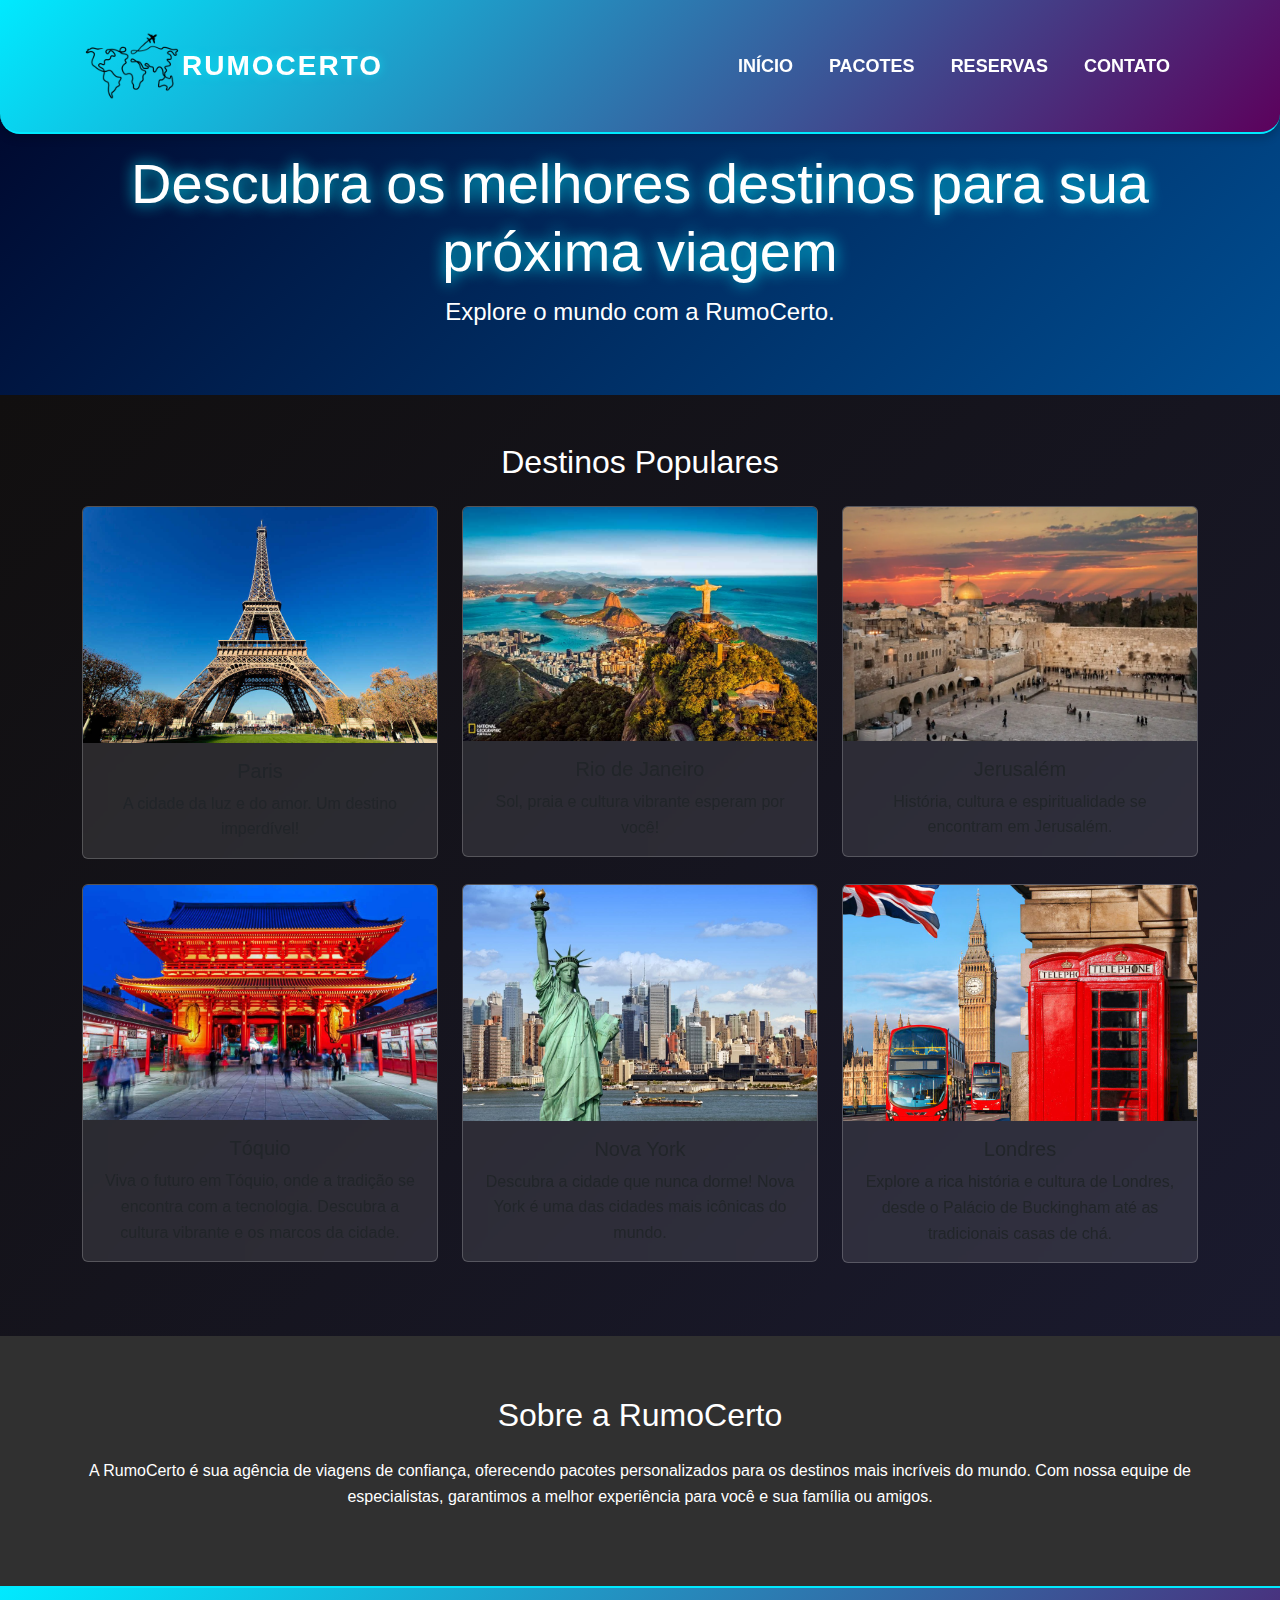
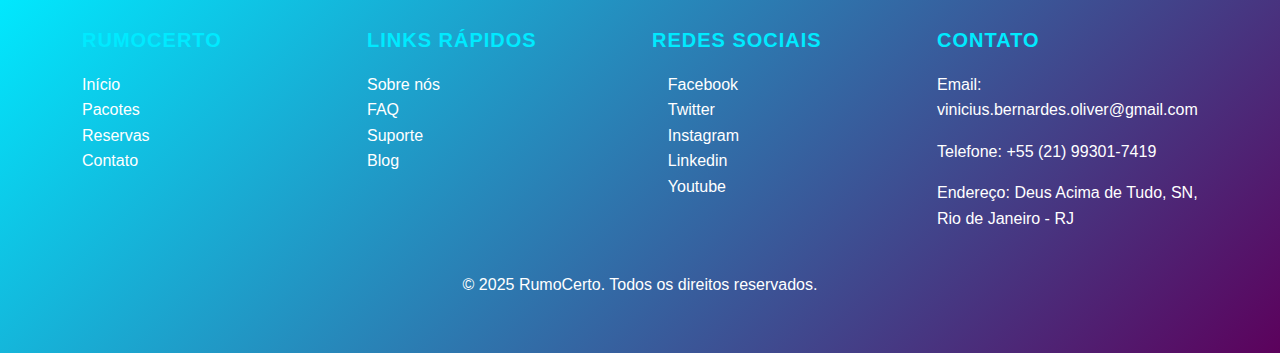
<file: index.html>
<!DOCTYPE html>
<html lang="pt-BR">

<head>
    <meta charset="UTF-8">
    <meta name="viewport" content="width=device-width, initial-scale=1.0">
    <meta name="description" content="RumoCerto - Agência de Viagens, seus destinos perfeitos esperam por você.">
    <meta name="author" content="RumoCerto">
    <title>RumoCerto - Agência de Viagens</title>
    <link href="https://cdn.jsdelivr.net/npm/bootstrap@5.3.0-alpha1/dist/css/bootstrap.min.css" rel="stylesheet">
    <link rel="stylesheet" href="/assets/css/styles.css">
    <link rel="stylesheet" href="/assets/css/reserva.css">
    <link rel="shortcut icon" href="/assets/img/11885846-removebg-preview.png" type="image/x-icon">
</head>

<body>
    <!-- Header (Cabeçalho) -->
    <header>
        <nav class="navbar navbar-expand-lg navbar-light bg-light">
            <div class="container">
                <div class="logo">
                    <img src="/assets/img/4-231-0e6fd5bdfa3566636716852013058630-1024-1024-removebg-preview (1).png"
                        alt="Logo Ekolab" style="max-width: 100px;">
                </div>
                <a class="navbar-brand" href="index.html">RumoCerto</a>
                <button class="navbar-toggler" type="button" data-bs-toggle="collapse" data-bs-target="#navbarNav"
                    aria-controls="navbarNav" aria-expanded="false" aria-label="Toggle navigation">
                    <span class="navbar-toggler-icon"></span>
                </button>
                <div class="collapse navbar-collapse" id="navbarNav">
                    <ul class="navbar-nav ms-auto">
                        <li class="nav-item"><a class="nav-link" href="index.html">Início</a></li>
                        <li class="nav-item"><a class="nav-link" href="pacotes.html">Pacotes</a></li>
                        <li class="nav-item"><a class="nav-link active" href="reserva.html">Reservas</a></li>
                        <li class="nav-item"><a class="nav-link" href="contato.html">Contato</a></li>
                    </ul>
                </div>
        </nav>
    </header>

    <!-- Main (Conteúdo principal) -->
    <main>

        <!-- Seção Hero -->
        <section class="hero text-center py-5"><br><br><br><br>
            <div class="container">
                <h1 class="display-4">Descubra os melhores destinos para sua próxima viagem</h1>
                <p class="lead">Explore o mundo com a RumoCerto.</p>
            </div>
        </section>

        <!-- Seção Destinos Populares -->
        <section class="destinos py-5">
            <div class="container text-center">
                <h2 class="mb-4">Destinos Populares</h2>
                <div class="row">
                    <div class="col-sm-4">
                        <div class="card">
                            <img src="/assets/img/pontos-turisticos-paris.jpg" class="card-img-top" alt="Paris">
                            <div class="card-body">
                                <h5 class="card-title">Paris</h5>
                                <p class="card-text">A cidade da luz e do amor. Um destino imperdível!</p>
                            </div>
                        </div>
                        <br>
                    </div>
                    <div class="col-sm-4">
                        <div class="card">
                            <img src="/assets/img/br.jpg" class="card-img-top" alt="Rio de Janeiro">
                            <div class="card-body">
                                <h5 class="card-title">Rio de Janeiro</h5>
                                <p class="card-text">Sol, praia e cultura vibrante esperam por você!</p>
                            </div>
                        </div>
                        <br>
                    </div>
                    <div class="col-sm-4">
                        <div class="card">
                            <img src="/assets/img/Jerusalém.png" class="card-img-top" alt="Tokyo">
                            <div class="card-body">
                                <h5 class="card-title">Jerusalém</h5>
                                <p class="card-text">História, cultura e espiritualidade se encontram em Jerusalém.</p>
                            </div>
                        </div>
                    </div>
                </div>
            </div>
            <div class="container text-center">

                <div class="row">
                    <div class="col-sm-4">
                        <div class="card">
                            <img src="/assets/img/Tóquio-2.jpg" class="card-img-top" alt="Paris">
                            <div class="card-body">
                                <h5 class="card-title">Tóquio</h5>
                                <p class="card-text">Viva o futuro em Tóquio, onde a tradição se encontra com a
                                    tecnologia. Descubra a cultura vibrante e os marcos da cidade.</p>
                            </div>
                        </div>
                        <br>
                    </div>
                    <div class="col-sm-4">
                        <div class="card">
                            <img src="/assets/img/morar-em-nova-york.jpg.optimal.jpg" class="card-img-top"
                                alt="Rio de Janeiro">
                            <div class="card-body">
                                <h5 class="card-title">Nova York</h5>
                                <p class="card-text">Descubra a cidade que nunca dorme! Nova York é uma das cidades mais
                                    icônicas do mundo.</p>
                            </div>
                        </div>
                        <br>
                    </div>
                    <div class="col-sm-4">
                        <div class="card">
                            <img src="/assets/img/Londres-scaled.jpg" class="card-img-top" alt="Tokyo">
                            <div class="card-body">
                                <h5 class="card-title">Londres</h5>
                                <p class="card-text">Explore a rica história e cultura de Londres, desde o Palácio de
                                    Buckingham até as tradicionais casas de chá.</p>
                            </div>
                        </div>
                    </div>
                </div>
            </div>
        </section>

        <!-- Seção Sobre nós -->
        <section class="sobre-nos">
            <div class="container text-center">
                <h2 class="mb-4">Sobre a RumoCerto</h2>
                <p>A RumoCerto é sua agência de viagens de confiança, oferecendo pacotes personalizados para os destinos
                    mais
                    incríveis do mundo. Com nossa equipe de especialistas, garantimos a melhor experiência para você e
                    sua família
                    ou amigos.</p>
            </div>
        </section>
    </main>

    <footer class="footer">
        <div class="container">
            <div class="row text-center text-md-start">
                <!-- Seção de Navegação -->
                <div class="col-md-3">
                    <h5>RumoCerto</h5>
                    <ul class="list-unstyled">
                        <li><a href="index.html">Início</a></li>
                        <li><a href="pacotes.html">Pacotes</a></li>
                        <li><a href="reserva.html">Reservas</a></li>
                        <li><a href="contato.html">Contato</a></li>
                    </ul>
                </div>

                <!-- Seção de Links Rápidos -->
                <div class="col-md-3">
                    <h5>Links Rápidos</h5>
                    <ul class="list-unstyled">
                        <li><a href="#sobre">Sobre nós</a></li>
                        <li><a href="#faq">FAQ</a></li>
                        <li><a href="#suporte">Suporte</a></li>
                        <li><a href="#blog">Blog</a></li>
                    </ul>
                </div>

                <!-- Seção de Redes Sociais -->
                <div class="col-md-3">
                    <h5>Redes Sociais</h5>
                    <div class="social-icons">
                        <ul class="list-unstyled">
                            <li><a href="/index.html" >Facebook</a></li>
                            <li><a href="#faq">Twitter</a></li>
                            <li><a href="/contato.html">Instagram</a></li>
                            <li><a href="#blog">Linkedin</a></li>
                            <li><a href="#blog">Youtube</a></li>
                        </ul>
                        <a href="#" class="social-icon"><i class="fab fa-facebook"></i></a>
                        <a href="#" class="social-icon"><i class="fab fa-twitter"></i></a>
                        <a href="#" class="social-icon"><i class="fab fa-instagram"></i></a>
                        <a href="#" class="social-icon"><i class="fab fa-linkedin"></i></a>
                        <a href="#" class="social-icon"><i class="fab fa-youtube"></i></a>
                    </div>
                </div>

                <!-- Seção de Contato -->
                <div class="col-md-3">
                    <h5>Contato</h5>
                    <p>Email: vinicius.bernardes.oliver@gmail.com</p>
                    <p>Telefone: +55 (21) 99301-7419</p>
                    <p>Endereço: Deus Acima de Tudo, SN, Rio de Janeiro - RJ</p>
                </div>
            </div>
            <!-- Copyright -->
            <div class="text-center mt-4">
                <p>&copy; 2025 RumoCerto. Todos os direitos reservados.</p>
            </div>
        </div>
    </footer>


    <!-- Scripts do Bootstrap -->
    <script src="https://cdn.jsdelivr.net/npm/bootstrap@5.3.0-alpha1/dist/js/bootstrap.bundle.min.js"></script>
</body>

</html>
</file>
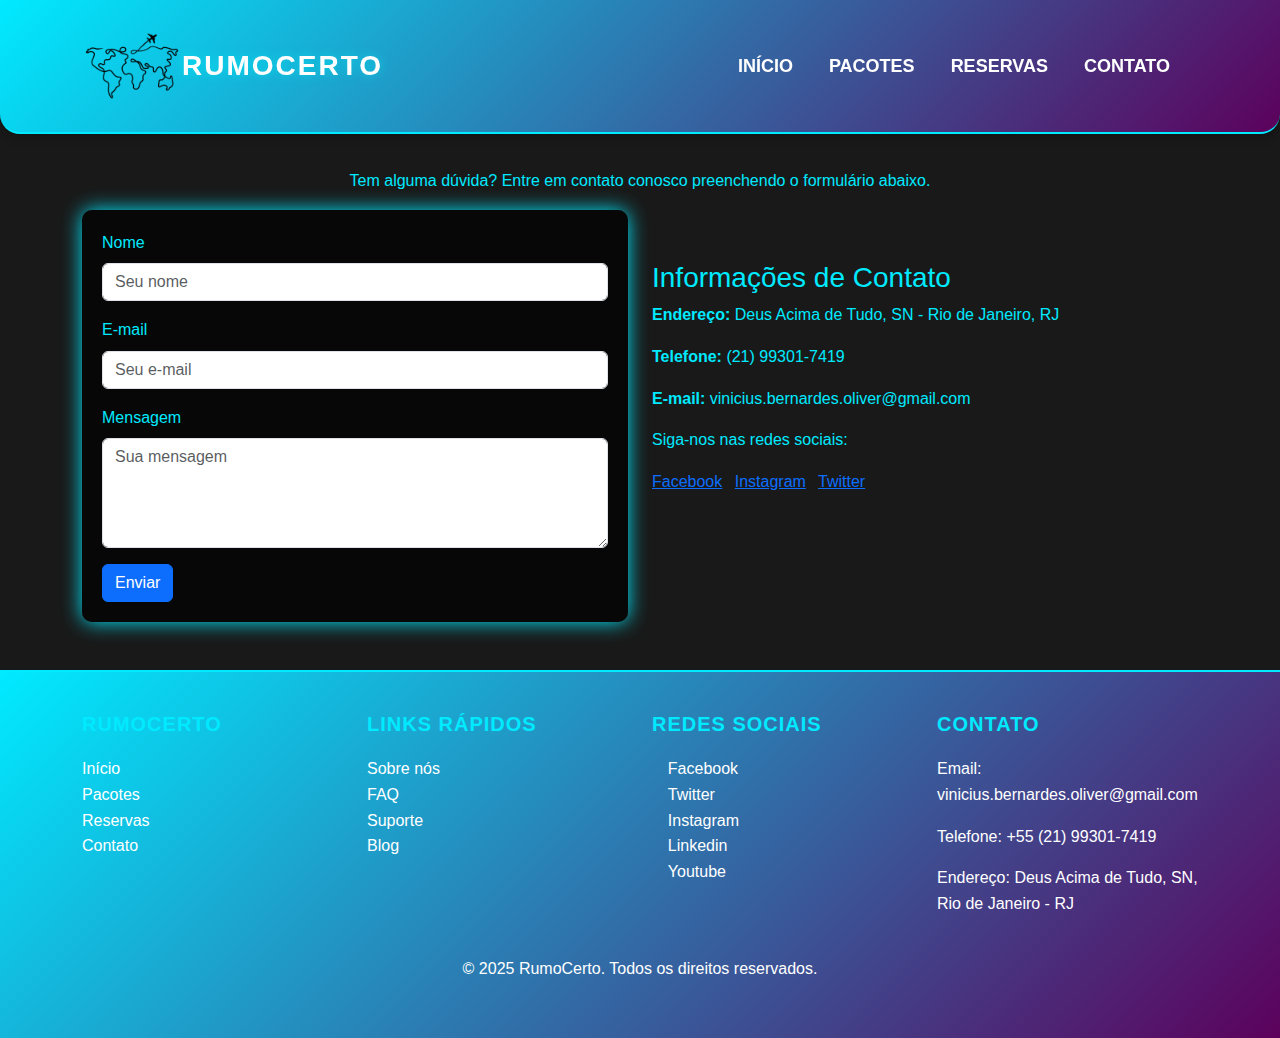
<file: contato.html>
<!DOCTYPE html>
<html lang="pt-BR">

<head>
    <meta charset="UTF-8">
    <meta name="viewport" content="width=device-width, initial-scale=1.0">
    <meta name="description" content="Entre em contato com a RumoCerto - Agência de Viagens.">
    <meta name="author" content="RumoCerto">
    <title>Contato - RumoCerto</title>
    <link href="https://cdn.jsdelivr.net/npm/bootstrap@5.3.0-alpha1/dist/css/bootstrap.min.css" rel="stylesheet">
    <link rel="stylesheet" href="/assets/css/styles.css">
    <link rel="stylesheet" href="/assets/css/reserva.css">
    <link rel="shortcut icon" href="/assets/img/11885846-removebg-preview.png" type="image/x-icon">
</head>

<body>
    <!-- Header (Cabeçalho) -->
    <header>
        <nav class="navbar navbar-expand-lg navbar-light bg-light">
            <div class="container">
                <div class="logo">
                    <img src="/assets/img/4-231-0e6fd5bdfa3566636716852013058630-1024-1024-removebg-preview (1).png"
                        alt="Logo Ekolab" style="max-width: 100px;">
                </div>
                <a class="navbar-brand" href="index.html">RumoCerto</a>
                <button class="navbar-toggler" type="button" data-bs-toggle="collapse" data-bs-target="#navbarNav"
                    aria-controls="navbarNav" aria-expanded="false" aria-label="Toggle navigation">
                    <span class="navbar-toggler-icon"></span>
                </button>
                <div class="collapse navbar-collapse" id="navbarNav">
                    <ul class="navbar-nav ms-auto">
                        <li class="nav-item"><a class="nav-link" href="index.html">Início</a></li>
                        <li class="nav-item"><a class="nav-link" href="pacotes.html">Pacotes</a></li>
                        <li class="nav-item"><a class="nav-link active" href="reserva.html">Reservas</a></li>
                        <li class="nav-item"><a class="nav-link" href="contato.html">Contato</a></li>
                    </ul>
                </div>
        </nav>
    </header>

    <main class="container py-5 mt-5">
        <h1 class="text-center mb-4">Entre em Contato</h1>
        <p class="text-center">Tem alguma dúvida? Entre em contato conosco preenchendo o formulário abaixo.</p>

        <div class="row">
            <div class="col-md-6">
                <form>
                    <div class="mb-3">
                        <label for="nome" class="form-label">Nome</label>
                        <input type="text" class="form-control" id="nome" name="nome" placeholder="Seu nome" required>
                    </div>
                    <div class="mb-3">
                        <label for="email" class="form-label">E-mail</label>
                        <input type="email" class="form-control" id="email" name="email" placeholder="Seu e-mail"
                            required>
                    </div>
                    <div class="mb-3">
                        <label for="mensagem" class="form-label">Mensagem</label>
                        <textarea class="form-control" id="mensagem" rows="4" name="mensagem" placeholder="Sua mensagem"
                            required></textarea>
                    </div>
                    <button type="submit" class="btn btn-primary">Enviar</button>
                </form>
            </div>
            <div class="col-md-6"> <br><br>
                <h3>Informações de Contato</h3>
                <p><strong>Endereço:</strong> Deus Acima de Tudo, SN - Rio de Janeiro, RJ</p>
                <p><strong>Telefone:</strong> (21) 99301-7419</p>
                <p><strong>E-mail:</strong> vinicius.bernardes.oliver@gmail.com</p>
                <p>Siga-nos nas redes sociais:</p>
                <a href="#" class="me-2" aria-label="Facebook">Facebook</a>
                <a href="#" class="me-2" aria-label="Instagram">Instagram</a>
                <a href="#" aria-label="Twitter">Twitter</a>

            </div>
        </div>
    </main>

    <footer class="footer">
        <div class="container">
            <div class="row text-center text-md-start">
                <!-- Seção de Navegação -->
                <div class="col-md-3">
                    <h5>RumoCerto</h5>
                    <ul class="list-unstyled">
                        <li><a href="index.html">Início</a></li>
                        <li><a href="pacotes.html">Pacotes</a></li>
                        <li><a href="reserva.html">Reservas</a></li>
                        <li><a href="contato.html">Contato</a></li>
                    </ul>
                </div>

                <!-- Seção de Links Rápidos -->
                <div class="col-md-3">
                    <h5>Links Rápidos</h5>
                    <ul class="list-unstyled">
                        <li><a href="#sobre">Sobre nós</a></li>
                        <li><a href="#faq">FAQ</a></li>
                        <li><a href="#suporte">Suporte</a></li>
                        <li><a href="#blog">Blog</a></li>
                    </ul>
                </div>

                <!-- Seção de Redes Sociais -->
                <div class="col-md-3">
                    <h5>Redes Sociais</h5>
                    <div class="social-icons">
                        <ul class="list-unstyled">
                            <li><a href="/index.html" >Facebook</a></li>
                            <li><a href="#faq">Twitter</a></li>
                            <li><a href="/contato.html">Instagram</a></li>
                            <li><a href="#blog">Linkedin</a></li>
                            <li><a href="#blog">Youtube</a></li>
                        </ul>
                        <a href="#" class="social-icon"><i class="fab fa-facebook"></i></a>
                        <a href="#" class="social-icon"><i class="fab fa-twitter"></i></a>
                        <a href="#" class="social-icon"><i class="fab fa-instagram"></i></a>
                        <a href="#" class="social-icon"><i class="fab fa-linkedin"></i></a>
                        <a href="#" class="social-icon"><i class="fab fa-youtube"></i></a>
                    </div>
                </div>

                <!-- Seção de Contato -->
                <div class="col-md-3">
                    <h5>Contato</h5>
                    <p>Email: vinicius.bernardes.oliver@gmail.com</p>
                    <p>Telefone: +55 (21) 99301-7419</p>
                    <p>Endereço: Deus Acima de Tudo, SN, Rio de Janeiro - RJ</p>
                </div>
            </div>
            <!-- Copyright -->
            <div class="text-center mt-4">
                <p>&copy; 2025 RumoCerto. Todos os direitos reservados.</p>
            </div>
        </div>
    </footer>

    <script src="https://cdn.jsdelivr.net/npm/bootstrap@5.3.0-alpha1/dist/js/bootstrap.bundle.min.js"></script>
</body>

</html>
</file>
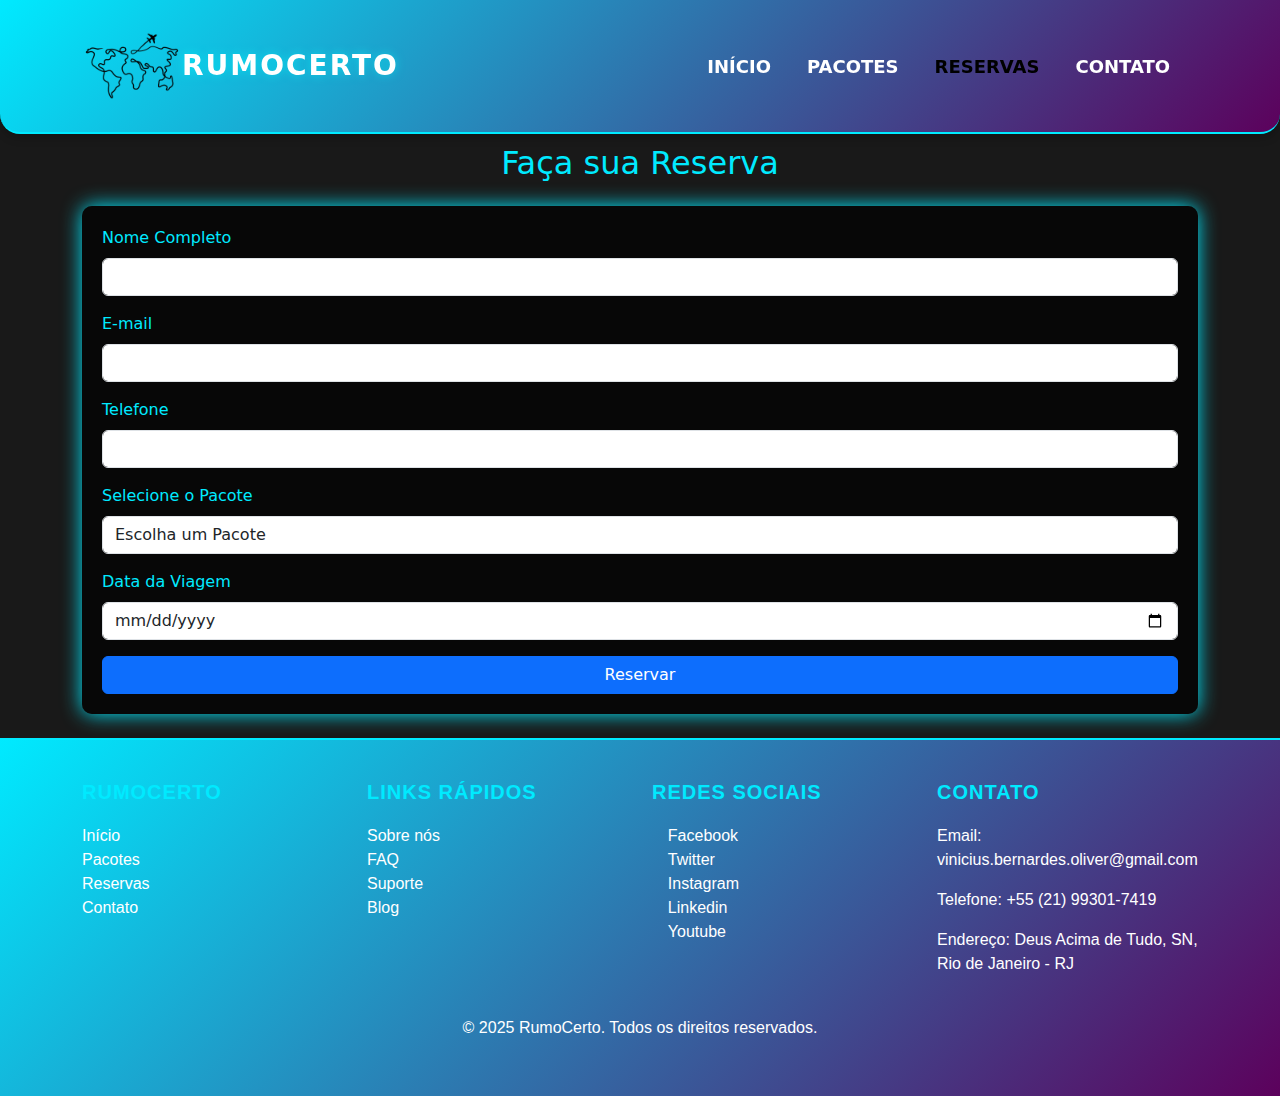
<file: reserva.html>
<!DOCTYPE html>
<html lang="pt-br">

<head>
    <meta charset="UTF-8">
    <meta name="viewport" content="width=device-width, initial-scale=1.0">
    <title>Reserva - RumoCerto</title>
    <link rel="stylesheet" href="https://cdn.jsdelivr.net/npm/bootstrap@5.3.0/dist/css/bootstrap.min.css">
    <link rel="stylesheet" href="/assets/css/reserva.css"> <!-- Link para o novo CSS -->
    <link rel="shortcut icon" href="/assets/img/11885846-removebg-preview.png" type="image/x-icon">
</head>

<body>
    <!-- Header (Cabeçalho) -->
    <header>
        <nav class="navbar navbar-expand-lg navbar-light bg-light">
            <div class="container">
                <div class="logo">
                    <img src="/assets/img/4-231-0e6fd5bdfa3566636716852013058630-1024-1024-removebg-preview (1).png"
                        alt="Logo Ekolab" style="max-width: 100px;">
                </div>
                <a class="navbar-brand" href="index.html">RumoCerto</a>
                <button class="navbar-toggler" type="button" data-bs-toggle="collapse" data-bs-target="#navbarNav"
                    aria-controls="navbarNav" aria-expanded="false" aria-label="Toggle navigation">
                    <span class="navbar-toggler-icon"></span>
                </button>
                <div class="collapse navbar-collapse" id="navbarNav">
                    <ul class="navbar-nav ms-auto">
                        <li class="nav-item"><a class="nav-link" href="index.html">Início</a></li>
                        <li class="nav-item"><a class="nav-link" href="pacotes.html">Pacotes</a></li>
                        <li class="nav-item"><a class="nav-link active" href="reserva.html">Reservas</a></li>
                        <li class="nav-item"><a class="nav-link" href="contato.html">Contato</a></li>
                    </ul>
                </div>
        </nav>
    </header>

    <main class="container mt-5"> <br><br><br><br>
        <h2 class="text-center">Faça sua Reserva</h2>
        <form action="#" method="post" class="mt-4">
            <div class="mb-3">
                <label for="nome" class="form-label">Nome Completo</label>
                <input type="text" class="form-control" id="nome" name="nome" required>
            </div>
            <div class="mb-3">
                <label for="email" class="form-label">E-mail</label>
                <input type="email" class="form-control" id="email" name="email" required>
            </div>
            <div class="mb-3">
                <label for="telefone" class="form-label">Telefone</label>
                <input type="tel" class="form-control" id="telefone" name="telefone" required>
            </div>
            <div class="mb-3">
                <label for="pacote" class="form-label">Selecione o Pacote</label>
                <select class="form-control" id="pacote" name="pacote" required>
                    <option value="">Escolha um Pacote</option>
                    <option value="1">Pacote para Paris</option>
                    <option value="2">Pacote para Rio de Janeiro</option>
                    <option value="3">Pacote para Jerusalém</option>
                </select>
            </div>
            <div class="mb-3">
                <label for="data" class="form-label">Data da Viagem</label>
                <input type="date" class="form-control" id="data" name="data" required>
            </div>
            <button type="submit" class="btn btn-primary w-100">Reservar</button>
        </form>
        <br>
    </main>

    <footer class="footer">
        <div class="container">
            <div class="row text-center text-md-start">
                <!-- Seção de Navegação -->
                <div class="col-md-3">
                    <h5>RumoCerto</h5>
                    <ul class="list-unstyled">
                        <li><a href="index.html">Início</a></li>
                        <li><a href="pacotes.html">Pacotes</a></li>
                        <li><a href="reserva.html">Reservas</a></li>
                        <li><a href="contato.html">Contato</a></li>
                    </ul>
                </div>

                <!-- Seção de Links Rápidos -->
                <div class="col-md-3">
                    <h5>Links Rápidos</h5>
                    <ul class="list-unstyled">
                        <li><a href="/index.html">Sobre nós</a></li>
                        <li><a href="#faq">FAQ</a></li>
                        <li><a href="/contato.html">Suporte</a></li>
                        <li><a href="#blog">Blog</a></li>
                    </ul>
                </div>

                <!-- Seção de Redes Sociais -->
                <div class="col-md-3">
                    <h5>Redes Sociais</h5>
                    <div class="social-icons">
                        <ul class="list-unstyled">
                            <li><a href="/index.html" >Facebook</a></li>
                            <li><a href="#faq">Twitter</a></li>
                            <li><a href="/contato.html">Instagram</a></li>
                            <li><a href="#blog">Linkedin</a></li>
                            <li><a href="#blog">Youtube</a></li>
                        </ul>
                        <a href="#" class="social-icon"><i class="fab fa-facebook"></i></a>
                        <a href="#" class="social-icon"><i class="fab fa-twitter"></i></a>
                        <a href="#" class="social-icon"><i class="fab fa-instagram"></i></a>
                        <a href="#" class="social-icon"><i class="fab fa-linkedin"></i></a>
                        <a href="#" class="social-icon"><i class="fab fa-youtube"></i></a>
                    </div>
                </div>

                <!-- Seção de Contato -->
                <div class="col-md-3">
                    <h5>Contato</h5>
                    <p>Email: vinicius.bernardes.oliver@gmail.com</p>
                    <p>Telefone: +55 (21) 99301-7419</p>
                    <p>Endereço: Deus Acima de Tudo, SN, Rio de Janeiro - RJ</p>
                </div>
            </div>
            <!-- Copyright -->
            <div class="text-center mt-4">
                <p>&copy; 2025 RumoCerto. Todos os direitos reservados.</p>
            </div>
        </div>
    </footer>


    <script src="https://cdn.jsdelivr.net/npm/bootstrap@5.3.0/dist/js/bootstrap.bundle.min.js"></script>
</body>

</html>
</file>
<file: assets/css/reserva.css>
/* Garantir que o fundo de toda a página seja escuro */
html, body {
    height: 100%;
    background-color: rgb(25, 25, 25); /* Cor escura de fundo */
    color: #00eaff; /* Texto em azul-ciano */
    margin: 0;
    padding: 0;
}

/* Aplicar fundo escuro em header, main e footer */
header, footer, main {
    background-color: rgb(25, 25, 25); /* Fundo escuro */
}

/* Navbar */
.navbar {
    background-color: rgba(0, 0, 0, 0.8) !important;
    border-bottom: 2px solid #00eaff;
}

/* Formulário */
form {
    background: rgba(0, 0, 0, 0.7); /* Fundo escuro para o formulário */
    padding: 20px;
    border-radius: 10px;
    box-shadow: 0px 0px 20px #00eaff;
}

/* Rodapé */
footer {
    background-color: rgb(15, 15, 15); /* Cor escura para o rodapé */
    color: #00eaff;
    text-align: center;
    padding: 20px 0;
    border-top: 2px solid #00eaff;
}

/* Responsividade */
@media (max-width: 768px) {
    .form-control {
        font-size: 14px;
    }

    button[type="submit"] {
        font-size: 14px;
        padding: 10px 20px;
    }
}

/* Navbar Futurista */
.navbar {
    background: linear-gradient(135deg, #00eaff, #5c015c); /* Gradiente futurista */
    border-radius: 0 0 20px 20px;
    padding: 1rem 2rem;
    box-shadow: 0 4px 10px rgba(0, 0, 0, 0.2);
    position: fixed;
    width: 100%;
    top: 0;
    z-index: 1000;
    transition: background 0.5s ease;
}

/* Estilo do link */
.navbar-brand {
    color: #fff;
    font-size: 28px;
    font-weight: bold;
    text-transform: uppercase;
    letter-spacing: 2px;
    text-shadow: 0 0 10px rgba(0, 255, 255, 0.5); /* Brilho futurista */
    transition: text-shadow 0.3s ease;
}

.navbar-brand:hover {
    text-shadow: 0 0 20px rgba(0, 255, 255, 1);
}

/* Links da Navbar */
.navbar-nav .nav-link {
    color: #fff;
    font-size: 18px;
    font-weight: 600;
    text-transform: uppercase;
    padding: 10px 20px;
    margin-right: 20px;
    border-radius: 50px;
    position: relative;
    transition: color 0.4s ease, transform 0.3s ease;
}

.navbar-nav .nav-link:hover {
    color: #00eaff; /* Cor futurista no hover */
    transform: scale(1.1); /* Efeito de aumento */
    box-shadow: 0 0 15px rgba(0, 255, 255, 0.7);
}

/* Efeito de sublinhado futurista */
.navbar-nav .nav-link:before {
    content: '';
    position: absolute;
    bottom: 0;
    left: 50%;
    width: 0%;
    height: 3px;
    background-color: #00eaff;
    transition: width 0.3s ease, left 0.3s ease;
}

.navbar-nav .nav-link:hover:before {
    width: 100%;
    left: 0;
}

/* Navbar Toggler (responsivo) */
.navbar-toggler {
    border-color: #00eaff;
}

.navbar-toggler-icon {
    background-color: #00eaff;
}

/* Ajustes para links ativos */
.navbar-nav .nav-item.active .nav-link {
    color: #00eaff;
    font-weight: bold;
    text-shadow: 0 0 10px #00eaff; /* Efeito de brilho na opção ativa */
}

/* Ajustes quando a página rola */
.navbar-scrolled {
    background: linear-gradient(135deg, #00eaff, #00ff99); /* Alteração de cor ao rolar */
    box-shadow: 0 4px 10px rgba(0, 0, 0, 0.4);
}

/* Responsividade */
@media (max-width: 768px) {
    .navbar {
        padding: 1rem;
    }

    .navbar-nav .nav-link {
        font-size: 16px;
    }
}

/* Footer - Estilo Futurista */
.footer {
    background: linear-gradient(135deg, #00eaff, #5c015c); /* Gradiente futurista */
    color: #fff;
    padding: 40px 0;
    font-family: 'Roboto', sans-serif;
    position: relative;
}

.footer h5 {
    font-size: 20px;
    font-weight: bold;
    margin-bottom: 20px;
    text-transform: uppercase;
    color: #00eaff;
    letter-spacing: 1px;
}

.footer a {
    color: #ffffff;
    text-decoration: none;
    transition: color 0.3s ease-in-out;
}

.footer a:hover {
    color: #00eaff;
    text-decoration: underline;
}

.footer .social-icons {
    display: flex;
    justify-content: space-around;
    margin-top: 10px;
}

.footer .social-icon {
    color: #fff;
    font-size: 25px;
    transition: transform 0.3s ease-in-out, color 0.3s ease;
}

.footer .social-icon:hover {
    color: #00eaff;
    transform: scale(1.1);
}

/* Design Responsivo */
@media (max-width: 768px) {
    .footer .row {
        text-align: center;
    }

    .footer h5 {
        font-size: 18px;
    }

    .footer ul {
        padding-left: 0;
    }

    .footer ul li {
        margin-bottom: 10px;
    }
}
</file>
<file: assets/css/styles.css>
/* Reset de estilos padrões */
* {
    margin: 0;
    padding: 0;
    box-sizing: border-box;
}

/* Fonte futurista e fundo escuro */
body {
    font-family: 'Orbitron', sans-serif; /* Fonte com estilo sci-fi */
    background-color: #0a0a0a; /* Fundo preto */
    color: #00eaff; /* Texto azul-ciano neon */
    line-height: 1.6;
}

/* Estilizando a Navbar */
.navbar {
    background-color: rgba(0, 0, 0, 0.6) !important;
    border-bottom: 2px solid #00eaff;
}

.navbar-brand {
    color: #00eaff;
    font-size: 30px;
    font-weight: bold;
    text-transform: uppercase;
    text-shadow: 0px 0px 10px #00eaff; /* Efeito neon */
}

.navbar-nav .nav-link {
    color: #fff !important;
    transition: color 0.3s, text-shadow 0.3s;
}

.navbar-nav .nav-link:hover {
    color: #00ff99 !important;
    text-shadow: 0px 0px 10px #00ff99;
}

/* Seção Hero */
.hero {
    background: linear-gradient(135deg, #000428, #004e92);
    color: #fff;
    padding: 120px 0;
    text-align: center;
}

.hero h1 {
    font-size: 3.5rem;
    text-shadow: 0px 0px 15px #00eaff;
}

.hero p {
    font-size: 1.5rem;
}

/* Botões com efeito futurista */
.btn-futurista {
    background: linear-gradient(45deg, #00eaff, #00ff99);
    color: #000;
    font-weight: bold;
    padding: 12px 24px;
    border-radius: 50px;
    text-transform: uppercase;
    transition: 0.4s;
    box-shadow: 0px 0px 15px #00eaff;
}

.btn-futurista:hover {
    background: linear-gradient(45deg, #00ff99, #00eaff);
    box-shadow: 0px 0px 20px #00ff99;
    transform: scale(1.05);
}

/* Seção Destinos com efeito neon */
.destinos {
    background: linear-gradient(135deg, #110f0f, #1a1a2e);
    padding: 60px 0;
    color: #fff;
}

/* Cards com efeito neon */
.card {
    background: rgba(255, 255, 255, 0.1);
    border: 1px solid rgba(255, 255, 255, 0.2);
    backdrop-filter: blur(10px);
    transition: 0.4s;
}

.card:hover {
    box-shadow: 0px 0px 20px #00eaff;
    transform: scale(1.05);
    will-change: transform;
}

/* Seção Sobre Nós */
.sobre-nos {
    background: rgba(255, 255, 255, 0.1);
    color: #fff;
    padding: 60px 0;
    text-align: center;
}

/* Rodapé futurista */
footer {
    background-color: #000428;
    color: #00eaff;
    text-align: center;
    padding: 20px 0;
    border-top: 2px solid #00eaff;
}

/* Responsividade */
@media (max-width: 768px) {
    .hero h1 {
        font-size: 2.5rem;
    }

    .hero p {
        font-size: 1.2rem;
    }
}

/* Footer - Estilo Futurista */
.footer {
    background: linear-gradient(135deg, #00eaff, #5c015c); /* Gradiente futurista */
    color: #fff;
    padding: 40px 0;
    font-family: 'Roboto', sans-serif;
    position: relative;
}

.footer h5 {
    font-size: 20px;
    font-weight: bold;
    margin-bottom: 20px;
    text-transform: uppercase;
    color: #00eaff;
    letter-spacing: 1px;
}

.footer a {
    color: #ffffff;
    text-decoration: none;
    transition: color 0.3s ease-in-out;
}

.footer a:hover {
    color: #00eaff;
    text-decoration: underline;
}

.footer .social-icons {
    display: flex;
    justify-content: space-around;
    margin-top: 10px;
}

.footer .social-icon {
    color: #fff;
    font-size: 25px;
    transition: transform 0.3s ease-in-out, color 0.3s ease;
}

.footer .social-icon:hover {
    color: #00eaff;
    transform: scale(1.1);
}

/* Design Responsivo */
@media (max-width: 768px) {
    .footer .row {
        text-align: center;
    }

    .footer h5 {
        font-size: 18px;
    }

    .footer ul {
        padding-left: 0;
    }

    .footer ul li {
        margin-bottom: 10px;
    }
}
</file>
